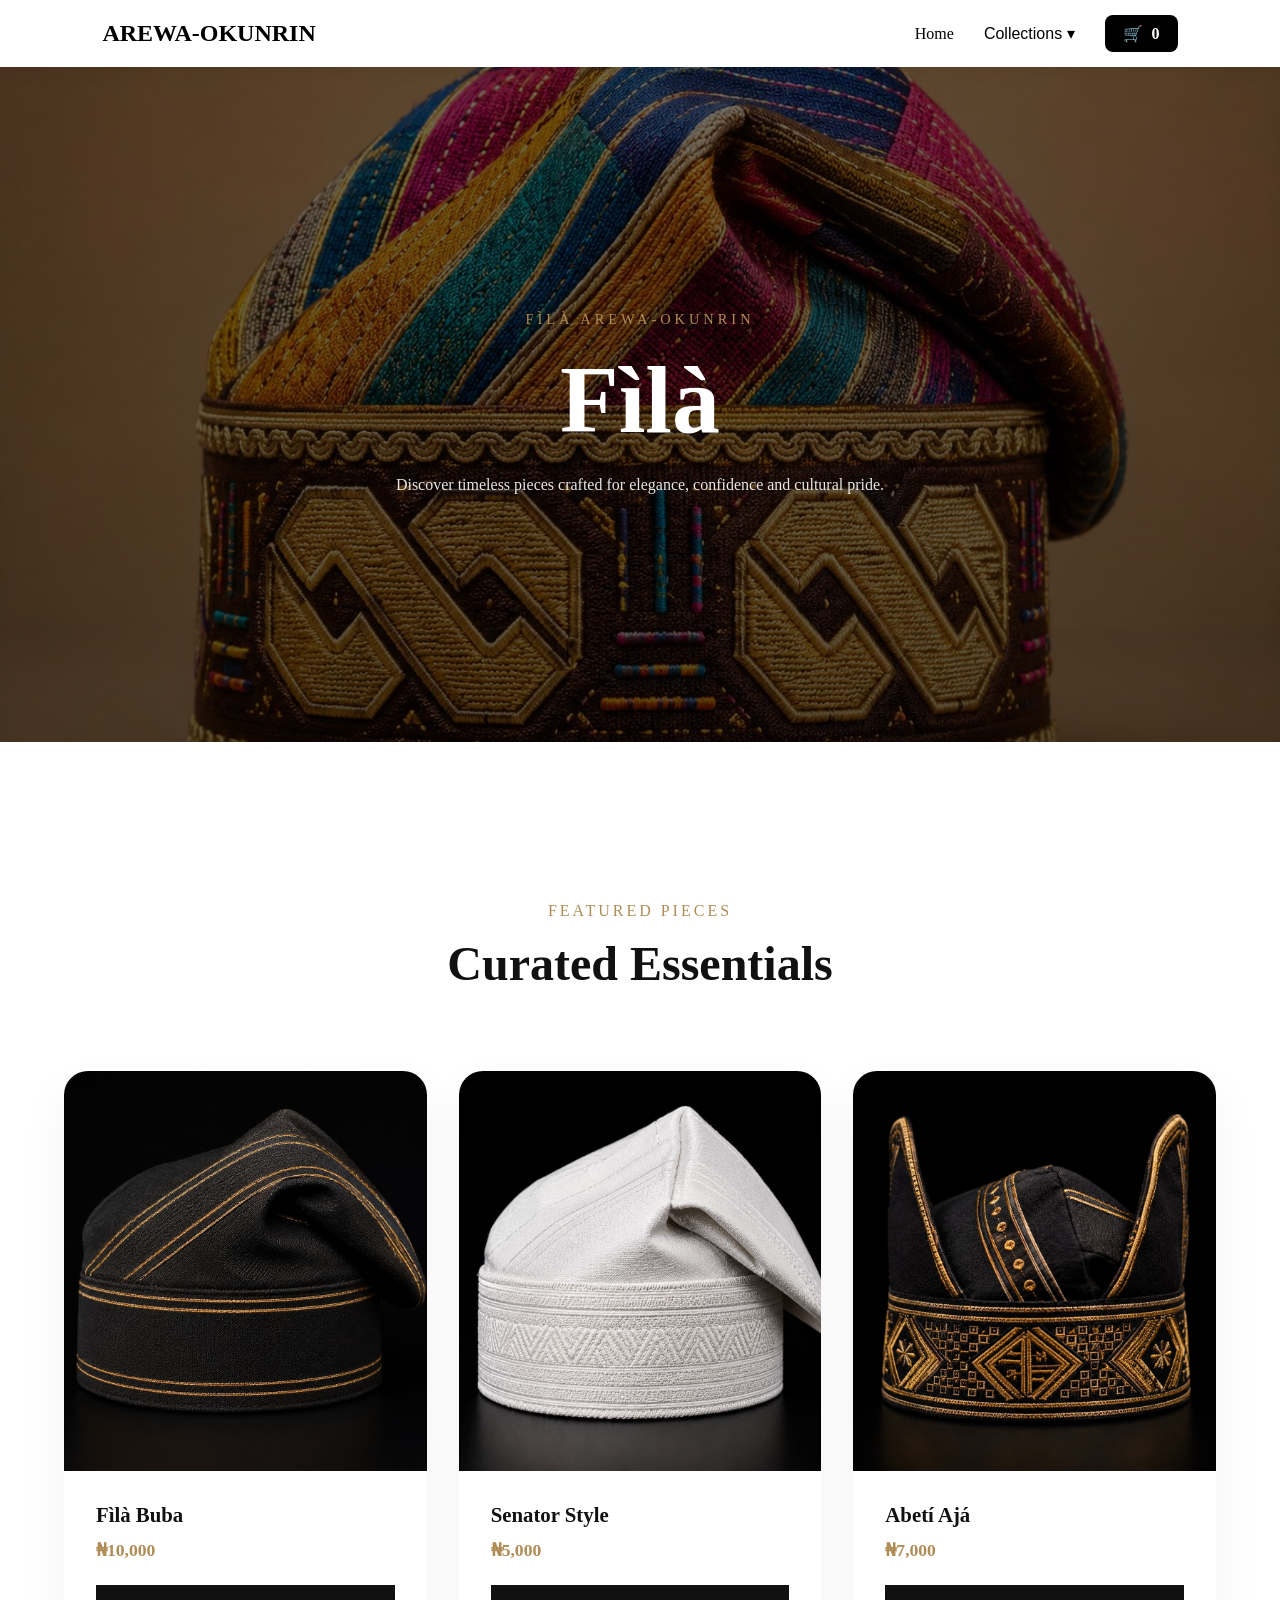
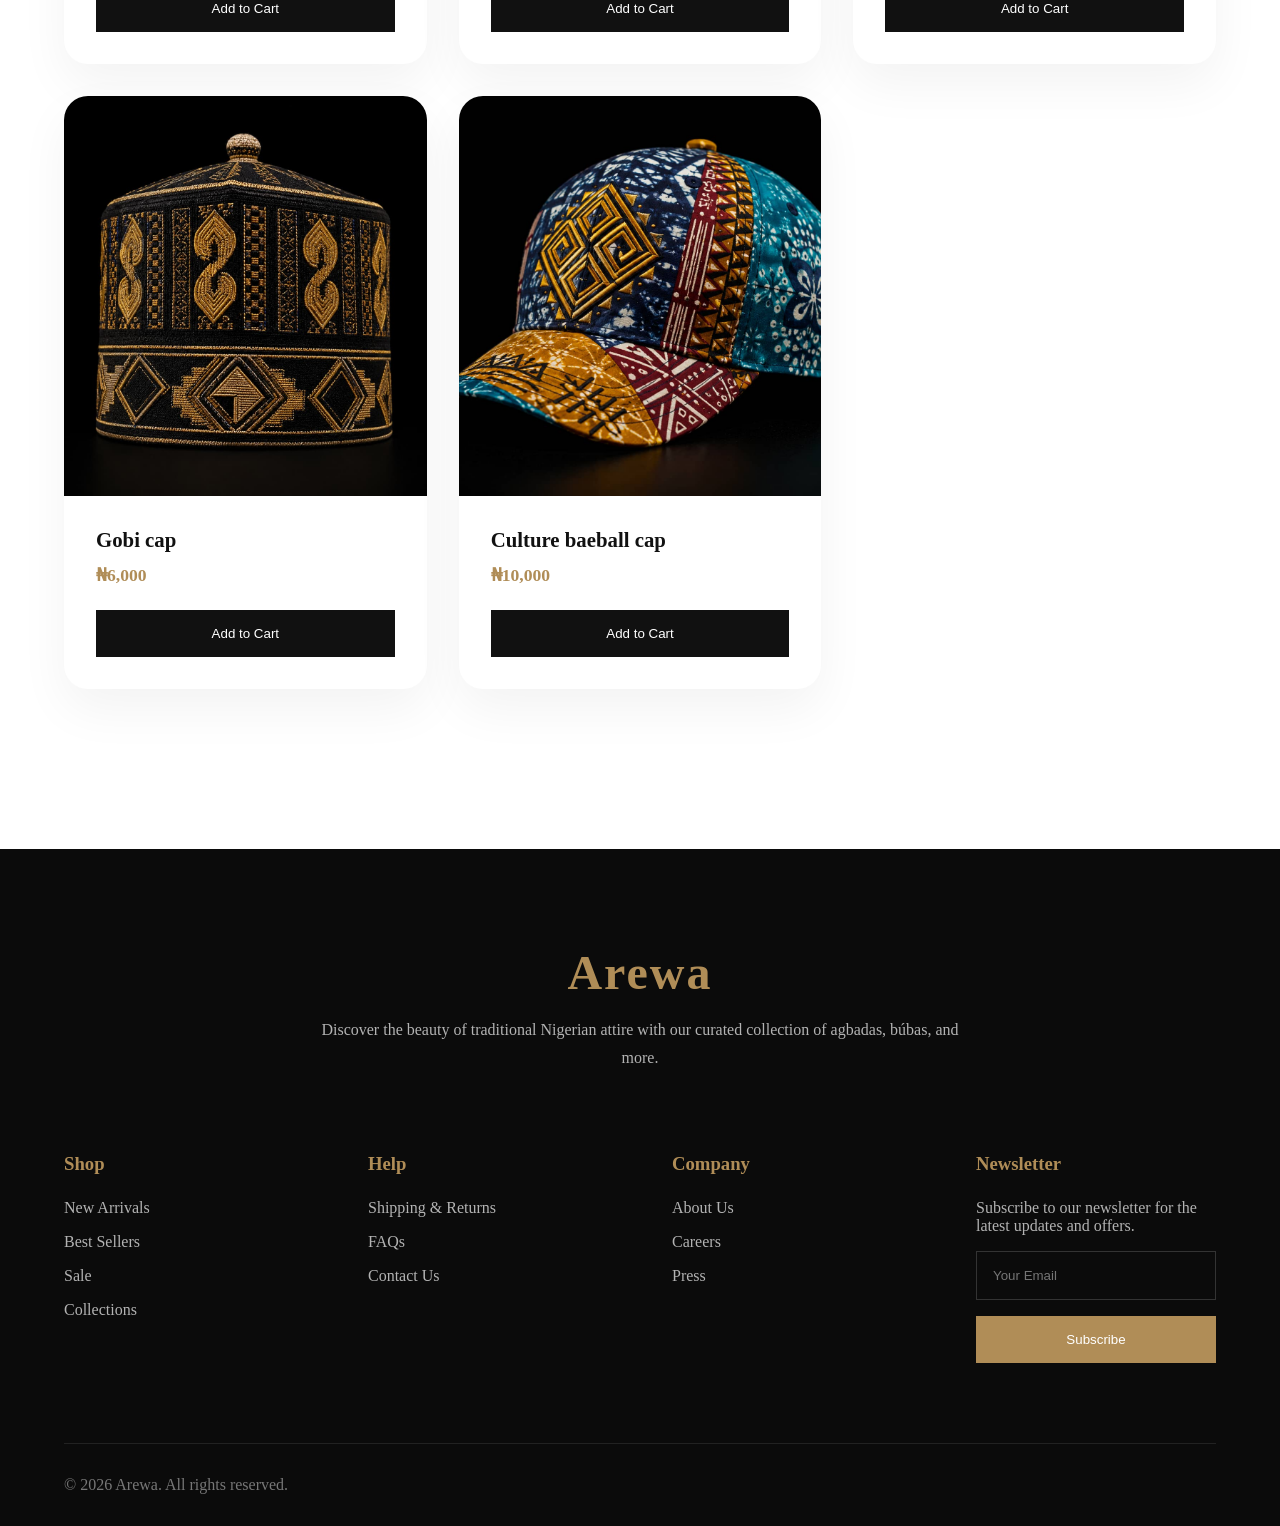
<file: caps.html>
<!doctype html>
<html lang="en">
  <head>
    <meta charset="UTF-8" />
    <meta name="viewport" content="width=device-width, initial-scale=1.0" />
    <title>Fìlà Arewa-Okunrin</title>
    <link rel="stylesheet" href="caps.css" />
  </head>
  <body>
    <nav class="product-nav">
      <div class="logo">
        <a href="index.html">AREWA-OKUNRIN</a>
      </div>

        <div class="menu-toggle" id="menu-toggle">☰</div>

        <ul class="nav-links" id="nav-links">
          <li><a href="index.html">Home</a></li>

          <li class="dropdown">
            <button id="dropdownBtn">Collections ▾</button>

            <ul class="dropdown-menu" id="dropdownMenu">
              <li><a href="arewa.html">Arewa collection</a></li>
              <li><a href="agbada.html">Traditional Footwears</a></li>
              <li><a href="senator.html">Watches</a></li>
              <li><a href="caps.html">Fìlà (Caps)</a></li>
              <li><a href="aso-oke.html">Beads(Ieke)</a></li>
            </ul>
          </li>
          <li>
      <a href="cart.html" class="cart-btn">
        🛒 <span id="cart-count">0</span>
      </a>
    </li>
        </ul>
      </li>
    </nav>

    

    <section class="collection-hero">
      <div class="collection-overlay"></div>

      <div class="collection-content">
        <span>Fìlà Arewa-Okunrin</span>

        <h1>Fìlà</h1>

        <p>
          Discover timeless pieces crafted for elegance, confidence and cultural
          pride.
        </p>
      </div>
    </section>

    <section class="products">
      <div class="products-heading">
        <span>Featured Pieces</span>
        <h2>Curated Essentials</h2>
      </div>

      <div class="products-grid">
        <article class="product-card">
          <div class="product-image">
            <img src="Images/Fila 1.jpg" alt="Product" />
          </div>

          <div class="product-info">
            <h3>Fìlà Buba</h3>
            <p class="price">₦10,000</p>

            <button
              class="add-to-cart"
              data-name="Premium Leather Cap"
              data-price="45000"
              data-image="Images/Fila 1.jpg"
            >
              Add to Cart
            </button>
          </div>
        </article>

        <article class="product-card">
          <div class="product-image">
            <img src="Images/Fila 2.jpg " alt="Product" />
          </div>

          <div class="product-info">
            <h3>Senator Style</h3>
            <p class="price">₦5,000</p>

            <button
              class="add-to-cart"
              data-name="Premium Leather Cap"
              data-price="5000"
              data-image="Images/Fila 2.jpg"
            >
              Add to Cart
            </button>
          </div>
        </article>

        <article class="product-card">
          <div class="product-image">
            <img src="Images/Fila 3.jpg" alt="Product" />
          </div>

          <div class="product-info">
            <h3>Abetí Ajá</h3>
            <p class="price">₦7,000</p>

            <button
              class="add-to-cart"
              data-name="Premium Leather Cap"
              data-price="7000"
              data-image="Images/Fila 3.jpg"
            >
              Add to Cart
            </button>
          </div>
        </article>

        <article class="product-card">
          <div class="product-image">
            <img src="Images/Fila 4.jpg" alt="Product" />
          </div>

          <div class="product-info">
            <h3>Gobi cap</h3>
            <p class="price">₦6,000</p>

            <button
              class="add-to-cart"
              data-name="Premium Leather Cap"
              data-price="6000"
              data-image="Images/Fila 4.jpg"
            >
              Add to Cart
            </button>
          </div>
        </article>

        <article class="product-card">
          <div class="product-image">
            <img src="Images/Fila 5.jpg" alt="Product" />
          </div>

          <div class="product-info">
            <h3>Culture baeball cap</h3>
            <p class="price">₦10,000</p>

            <button
              class="add-to-cart"
              data-name="Premium Leather Cap"
              data-price="10000"
              data-image="Images/Fila 5.jpg"
            >
              Add to Cart
            </button>
          </div>
        </article>
      </div>
    </section>

    <!-- footer -->
    <footer class="footer">
      <div class="footer-top">
        <div class="footer-brand">
          <h2>Arewa</h2>
          <p>
            Discover the beauty of traditional Nigerian attire with our curated
            collection of agbadas, búbas, and more.
          </p>
        </div>

        <div class="footer-links">
          <div class="footer-column">
            <h3>Shop</h3>
            <a href="#">New Arrivals</a>
            <a href="#">Best Sellers</a>
            <a href="#">Sale</a>
            <a href="#">Collections</a>
          </div>

          <div class="footer-column">
            <h3>Help</h3>
            <a href="#">Shipping & Returns</a>
            <a href="#">FAQs</a>
            <a href="#">Contact Us</a>
          </div>

          <div class="footer-column">
            <h3>Company</h3>
            <a href="#">About Us</a>
            <a href="#">Careers</a>
            <a href="#">Press</a>
          </div>

          <div class="footer-column">
            <h3>Newsletter</h3>
            <p>
              Subscribe to our newsletter for the latest updates and offers.
            </p>
            <form>
              <input type="email" placeholder="Your Email" />
              <button type="submit">Subscribe</button>
            </form>
          </div>
        </div>
      </div>

      <div class="footer-bottom">
        <p>&copy; 2026 Arewa. All rights reserved.</p>
        <div class="socials">
          <a href="#"><i class="fab fa-facebook-f"></i></a>
          <a href="#"><i class="fab fa-instagram"></i></a>
          <a href="#"><i class="fab fa-twitter"></i></a>
        </div>
      </div>
      <script src="cart.js"></script>
    </footer>
  </body>
</html>
</file>
<file: caps.css>
* {
  margin: 0;
  padding: 0;
  box-sizing: border-box;
}

.product-nav {
  display: flex;
  justify-content: space-between;
  align-items: center;
  padding: 20px 8%;
  background: white;
  box-shadow: 0 2px 15px rgba(0, 0, 0, 0.08);
  position: sticky;
  top: 0;
  z-index: 1000;
}

.logo a {
  text-decoration: none;
  color: black;
  font-size: 24px;
  font-weight: bold;
}

.nav-links {
  display: flex;
  align-items: center;
  gap: 30px;
  list-style: none;
}

.nav-links li a,
.dropdown button {
  text-decoration: none;
  color: black;
  font-size: 16px;
  background: none;
  border: none;
  cursor: pointer;
}

.cart-link {
  background: black;
  color: white !important;
  padding: 10px 18px;
  border-radius: 8px;
}

.dropdown {
  position: relative;
}

.dropdown-menu {
  display: none;
  position: absolute;
  top: 45px;
  left: 0;
  width: 200px;
  background: white;
  box-shadow: 0 5px 20px rgba(0, 0, 0, 0.1);
  border-radius: 10px;
  overflow: hidden;
}

.dropdown-menu li {
  padding: 15px;
}

.dropdown-menu li:hover {
  background: #f7f7f7;
}

.dropdown-menu.show {
  display: block;
}

.menu-toggle {
  display: none;
  font-size: 28px;
  cursor: pointer;
}

.cart-btn {
  background: black !important;
  color: white !important;
  padding: 10px 18px;
  border-radius: 8px;
}

#cart-count {
  margin-left: 5px;
  font-weight: bold;
}

/* MOBILE RESPONSIVENESS */
@media (max-width: 768px) {
  .menu-toggle {
    display: block;
  }

  .nav-links {
    position: absolute;
    top: 80px;
    right: -100%;
    flex-direction: column;
    background: white;
    width: 100%;
    padding: 30px;
    gap: 20px;
    transition: 0.4s ease;
    box-shadow: 0 5px 20px rgba(0, 0, 0, 0.08);
  }

  .nav-links.active {
    right: 0;
  }

  .dropdown-menu {
    position: static;
    width: 100%;
    box-shadow: none;
    margin-top: 10px;
    border: 1px solid #eee;
  }

  .cart-link {
    width: 100%;
    text-align: center;
    display: block;
  }
}

/* cart mobile */
.desktop-cart {
  display: block;
}

.mobile-cart {
  display: none;
}

@media (max-width: 768px) {
  .desktop-cart {
    display: none;
  }

  .mobile-cart {
    display: flex;
    position: fixed;
    top: 90px;
    right: 20px;
    background: black;
    color: white;
    padding: 12px 18px;
    border-radius: 50px;
    text-decoration: none;
    font-size: 14px;
    z-index: 999;
    align-items: center;
    gap: 8px;
  }
}

.collection-hero {
  position: relative;
  height: 75vh;
  background-image: url("Images/herocap.jpg");
  background-size: cover;
  background-position: center;
  display: flex;
  justify-content: center;
  align-items: center;
  text-align: center;
  overflow: hidden;
}

.collection-overlay {
  position: absolute;
  inset: 0;

  background: linear-gradient(rgba(0, 0, 0, 0.55), rgba(0, 0, 0, 0.65));
}

.collection-content {
  position: relative;
  z-index: 2;

  color: white;
}

.collection-content span {
  text-transform: uppercase;

  letter-spacing: 4px;

  color: #b08d57;

  font-size: 0.9rem;
}

.collection-content h1 {
  font-size: 6rem;

  margin: 1rem 0;
}

.collection-content p {
  max-width: 600px;

  margin: auto;

  line-height: 1.8;

  color: rgba(255, 255, 255, 0.9);
}
.products {
  max-width: 1400px;
  margin: 0 auto;

  padding: 10rem 4rem;
}
.products-heading {
  text-align: center;

  margin-bottom: 5rem;
}

.products-heading span {
  color: #b08d57;

  text-transform: uppercase;

  letter-spacing: 3px;
}

.products-heading h2 {
  margin-top: 1rem;

  font-size: 3rem;

  color: #111;
}
.products-grid {
  display: grid;

  grid-template-columns: repeat(3, 1fr);

  gap: 2rem;
}
.product-card {
  background: white;

  border-radius: 24px;

  overflow: hidden;

  transition: 0.4s ease;
}

.product-card:hover {
  transform: translateY(-10px);
}

.product-image {
  height: 400px;

  overflow: hidden;
}

.product-image img {
  width: 100%;
  height: 100%;

  object-fit: cover;

  transition: 0.5s ease;
}

.product-card:hover img {
  transform: scale(1.05);
}

.product-info {
  padding: 2rem;
}

.product-info h3 {
  font-size: 1.3rem;

  margin-bottom: 0.8rem;

  color: #111;
}

.price {
  color: #b08d57;

  font-size: 1.1rem;

  margin-bottom: 1.5rem;

  font-weight: 600;
}
.product-info button {
  width: 100%;

  padding: 1rem;

  border: none;

  background: #111;

  color: white;

  cursor: pointer;

  transition: 0.3s ease;
}

.product-info button:hover {
  background: #b08d57;
}

.product-card {
  box-shadow: 0 20px 50px rgba(0, 0, 0, 0.05);
}

/*  media queries */
@media (max-width: 768px) {
  .collection-hero {
    height: 60vh;
    padding: 0 1.5rem;
  }

  .collection-content h1 {
    font-size: 2.5rem;
    line-height: 1.2;
  }

  .collection-content p {
    max-width: 320px;
    font-size: 0.95rem;
  }
}
@media (max-width: 768px) {
  .products {
    padding: 6rem 1.5rem;
  }

  .products-heading h2 {
    font-size: 2.2rem;
  }

  .products-grid {
    grid-template-columns: 1fr;
    gap: 2rem;
  }

  .product-card {
    border-radius: 18px;
  }
}
@media (max-width: 768px) {
  .product-image {
    height: 280px;
  }

  .product-info {
    padding: 1.5rem;
  }

  .product-info h3 {
    font-size: 1.1rem;
  }

  .price {
    font-size: 1rem;
  }
}
@media (max-width: 768px) {
  .product-info button {
    padding: 1rem;
    font-size: 1rem;
    border-radius: 8px;
  }
}
@media (max-width: 768px) {
  .footer {
    padding: 4rem 1.5rem 2rem;
  }

  .footer-links {
    grid-template-columns: 1fr;
    gap: 2rem;
  }

  .footer-bottom {
    flex-direction: column;
    text-align: center;
    gap: 1rem;
  }
}

/* footer */
.footer {
  background: #0b0b0b;
  color: white;

  padding: 6rem 4rem 2rem;
}
.footer-top {
  max-width: 1400px;
  margin: 0 auto;
}

.footer-brand {
  text-align: center;
  margin-bottom: 5rem;
}

.footer-brand h2 {
  font-size: 3rem;

  color: #b08d57;

  margin-bottom: 1rem;

  letter-spacing: 2px;
}

.footer-brand p {
  max-width: 650px;

  margin: 0 auto;

  color: #b3b3b3;

  line-height: 1.8;
}
.footer-links {
  display: grid;

  grid-template-columns: repeat(4, 1fr);

  gap: 4rem;
}

.footer-column h3 {
  color: #b08d57;

  margin-bottom: 1.5rem;
}

.footer-column a,
.footer-column p {
  display: block;

  color: #b3b3b3;

  text-decoration: none;

  margin-bottom: 1rem;

  transition: 0.3s ease;
}

.footer-column a:hover {
  color: white;
}
.footer-column form {
  margin-top: 1rem;

  display: flex;
  flex-direction: column;

  gap: 1rem;
}

.footer-column input {
  padding: 1rem;

  background: transparent;

  border: 1px solid #333;

  color: white;
}

.footer-column button {
  padding: 1rem;

  border: none;

  background: #b08d57;

  color: white;

  cursor: pointer;

  transition: 0.3s ease;
}

.footer-column button:hover {
  opacity: 0.85;
}
.footer-bottom {
  max-width: 1400px;

  margin: 5rem auto 0;

  padding-top: 2rem;

  border-top: 1px solid #222;

  display: flex;
  justify-content: space-between;
  align-items: center;
}

.footer-bottom p {
  color: #777;
}

.socials {
  display: flex;
  gap: 1.5rem;
}

.socials a {
  color: #b08d57;

  text-decoration: none;
}

.socials a:hover {
  color: white;
}

/* Media Queries */

@media (max-width: 900px) {
  .footer {
    padding: 4rem 1.5rem 2rem;
  }

  .footer-links {
    grid-template-columns: 1fr;
    gap: 2rem;
  }

  .footer-bottom {
    flex-direction: column;
    gap: 1rem;
    text-align: center;
  }
}

/* contact review */
.contact-review {
  max-width: 900px;

  margin: 0 auto;

  padding: 10rem 2rem;
}
.contact-heading {
  text-align: center;

  margin-bottom: 4rem;
}

.contact-heading span {
  text-transform: uppercase;

  letter-spacing: 3px;

  color: #b08d57;
}

.contact-heading h2 {
  margin: 1rem 0;

  font-size: 3rem;

  color: #111;
}

.contact-heading p {
  color: #777;

  max-width: 600px;

  margin: auto;

  line-height: 1.8;
}
.review-form {
  display: flex;
  flex-direction: column;

  gap: 1.5rem;
}
.review-form input,
.review-form textarea,
.review-form select {
  width: 100%;

  padding: 1.2rem;

  border: 3px solid #ddd;

  background: white;

  font-size: 1rem;

  outline: none;
}
.review-form button {
  width: fit-content;

  padding: 1rem 2rem;

  border: none;

  background: #111;

  color: white;

  cursor: pointer;

  transition: 0.3s ease;
}

.review-form button:hover {
  background: #b08d57;
}
</file>
